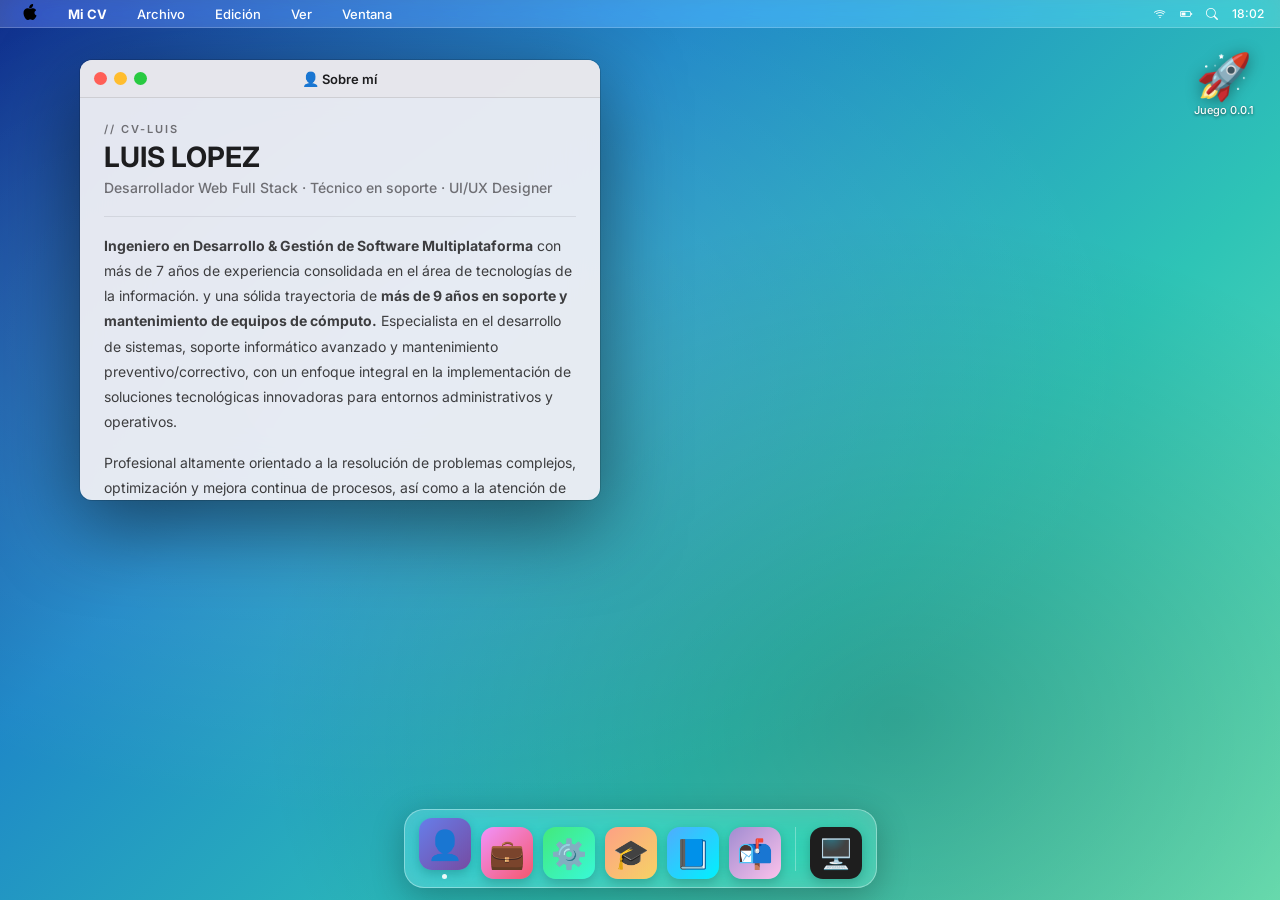
<file: index.html>
<!DOCTYPE html>
<html lang="es">

<head>
  <meta charset="UTF-8" />
  <meta name="viewport" content="width=device-width, initial-scale=1.0, maximum-scale=1.0" />
  <title>Portafolio-LuisLopez</title>
  <link href="https://fonts.googleapis.com/css2?family=Inter:wght@300;400;500;600;700;800&display=swap"
    rel="stylesheet" />
  <link href="https://cdn.jsdelivr.net/npm/bootstrap-icons@1.11.3/font/bootstrap-icons.min.css" rel="stylesheet" />
  <style>
    * {
      margin: 0;
      padding: 0;
      box-sizing: border-box;
      -webkit-tap-highlight-color: transparent;
    }

    body {
      font-family: 'Inter', -apple-system, BlinkMacSystemFont, sans-serif;
      background: #1d1d1f;
      height: 100dvh;
      overflow: hidden;
      display: flex;
      flex-direction: column;
    }

    /* ══════════════════════════════
     WALLPAPER
  ══════════════════════════════ */
    .wallpaper {
      position: fixed;
      inset: 0;
      background: linear-gradient(135deg, #0b2a8a, #1e88c7, #2ec4b6, #6ee7b7);
      z-index: 0;
    }

    .wallpaper::after {
      content: '';
      position: absolute;
      inset: 0;
      background: radial-gradient(ellipse at 30% 40%, rgba(255, 255, 255, 0.15) 0%, transparent 60%),
        radial-gradient(ellipse at 70% 80%, rgba(0, 0, 0, 0.2) 0%, transparent 50%);
    }

    /* ══════════════════════════════
     MENU BAR (desktop)
  ══════════════════════════════ */
    .menubar {
      position: relative;
      z-index: 1000;
      background: rgba(255, 255, 255, 0.18);
      backdrop-filter: blur(20px) saturate(180%);
      -webkit-backdrop-filter: blur(20px) saturate(180%);
      border-bottom: 1px solid rgba(255, 255, 255, 0.2);
      height: 28px;
      display: flex;
      align-items: center;
      justify-content: space-between;
      padding: 0 16px;
      color: white;
      font-size: 13px;
      font-weight: 500;
      flex-shrink: 0;
    }

    .menubar-left {
      display: flex;
      align-items: center;
      gap: 18px;
    }

    .menubar-right {
      display: flex;
      align-items: center;
      gap: 14px;
      font-size: 12px;
    }

    .menubar-item {
      cursor: default;
      padding: 2px 6px;
      border-radius: 4px;
      transition: background 0.15s;
      white-space: nowrap;
    }

    .menubar-item:hover {
      background: rgba(255, 255, 255, 0.2);
    }

    .menubar-item.bold {
      font-weight: 700;
    }

    #clock {
      font-size: 12px;
      font-weight: 500;
    }

    /* ══════════════════════════════
     DESKTOP AREA
  ══════════════════════════════ */
    .desktop {
      position: relative;
      z-index: 1;
      flex: 1;
      overflow: hidden;
    }

    /* Desktop icons (visible on desktop only) */
    .desktop-icons {
      position: absolute;
      top: 20px;
      right: 20px;
      display: flex;
      flex-direction: column;
      gap: 10px;
      align-items: center;
    }

    .desktop-icon {
      display: flex;
      flex-direction: column;
      align-items: center;
      gap: 4px;
      cursor: pointer;
      padding: 6px;
      border-radius: 8px;
      transition: background 0.15s;
      width: 72px;
    }

    .desktop-icon:hover {
      background: rgba(255, 255, 255, 0.15);
    }

    .desktop-icon:active {
      background: rgba(255, 255, 255, 0.25);
    }

    .desktop-icon .icon-img {
      font-size: 2.8rem;
      line-height: 1;
      filter: drop-shadow(0 2px 8px rgba(0, 0, 0, 0.4));
    }

    .desktop-icon .icon-label {
      font-size: 11px;
      color: white;
      text-shadow: 0 1px 3px rgba(0, 0, 0, 0.6);
      text-align: center;
      font-weight: 500;
    }

    /* ══════════════════════════════
     WINDOWS (desktop)
  ══════════════════════════════ */
    .window {
      position: absolute;
      background: rgba(240, 240, 245, 0.95);
      backdrop-filter: blur(30px);
      -webkit-backdrop-filter: blur(30px);
      border-radius: 12px;
      box-shadow: 0 20px 60px rgba(0, 0, 0, 0.4), 0 0 0 1px rgba(0, 0, 0, 0.1);
      min-width: 320px;
      min-height: 200px;
      display: none;
      flex-direction: column;
      z-index: 100;
      overflow: hidden;
    }

    .window.active {
      display: flex;
    }

    .window.focused {
      z-index: 200;
      box-shadow: 0 25px 80px rgba(0, 0, 0, 0.5), 0 0 0 1px rgba(0, 0, 0, 0.15);
    }

    .win-titlebar {
      background: rgba(230, 230, 235, 0.9);
      border-bottom: 1px solid rgba(0, 0, 0, 0.1);
      padding: 10px 14px;
      display: flex;
      align-items: center;
      gap: 10px;
      cursor: move;
      border-radius: 12px 12px 0 0;
      flex-shrink: 0;
    }

    .win-controls {
      display: flex;
      gap: 7px;
      flex-shrink: 0;
    }

    .win-btn {
      width: 13px;
      height: 13px;
      border-radius: 50%;
      border: none;
      cursor: pointer;
      display: flex;
      align-items: center;
      justify-content: center;
      font-size: 8px;
      color: transparent;
      transition: color 0.1s;
    }

    .win-btn:hover {
      color: rgba(0, 0, 0, 0.5);
    }

    .win-btn.close {
      background: #ff5f57;
    }

    .win-btn.minimize {
      background: #ffbd2e;
    }

    .win-btn.maximize {
      background: #28ca41;
      cursor: pointer;
    }

    /* Maximized window */
    .window.maximized {
      position: fixed !important;
      inset: 28px 0 80px 0 !important;
      width: 100% !important;
      height: calc(100% - 108px) !important;
      border-radius: 0 !important;
      box-shadow: 0 20px 60px rgba(0, 0, 0, 0.4) !important;
    }

    .window.maximized .win-resize {
      display: none;
    }

    .window.focused.maximized {
      z-index: 300 !important;
    }

    .win-title {
      flex: 1;
      text-align: center;
      font-size: 13px;
      font-weight: 600;
      color: #1d1d1f;
    }

    .win-icon {
      font-size: 14px;
    }

    .win-body {
      flex: 1;
      overflow-y: auto;
      padding: 24px;
      color: #1d1d1f;
    }

    .win-body::-webkit-scrollbar {
      width: 5px;
    }

    .win-body::-webkit-scrollbar-track {
      background: transparent;
    }

    .win-body::-webkit-scrollbar-thumb {
      background: rgba(0, 0, 0, 0.2);
      border-radius: 3px;
    }

    .win-resize {
      position: absolute;
      bottom: 0;
      right: 0;
      width: 16px;
      height: 16px;
      cursor: se-resize;
    }

    /* ══════════════════════════════
     DOCK (desktop)
  ══════════════════════════════ */
    .dock-wrapper {
      position: relative;
      z-index: 1000;
      display: flex;
      justify-content: center;
      padding: 8px 0 12px;
      flex-shrink: 0;
    }

    .dock {
      background: rgba(255, 255, 255, 0.2);
      backdrop-filter: blur(20px) saturate(180%);
      -webkit-backdrop-filter: blur(20px) saturate(180%);
      border: 1px solid rgba(255, 255, 255, 0.35);
      border-radius: 20px;
      padding: 8px 14px;
      display: flex;
      align-items: flex-end;
      gap: 10px;
      box-shadow: 0 8px 32px rgba(0, 0, 0, 0.25);
    }

    .dock-item {
      display: flex;
      flex-direction: column;
      align-items: center;
      gap: 4px;
      cursor: pointer;
      position: relative;
      transition: transform 0.15s;
    }

    .dock-item:hover {
      transform: translateY(-8px) scale(1.15);
    }

    .dock-item:hover .dock-tooltip {
      opacity: 1;
      transform: translateX(-50%) translateY(-4px);
    }

    .dock-item:active {
      transform: translateY(-4px) scale(1.05);
    }

    .dock-icon {
      width: 52px;
      height: 52px;
      border-radius: 13px;
      display: flex;
      align-items: center;
      justify-content: center;
      font-size: 1.8rem;
      box-shadow: 0 4px 12px rgba(0, 0, 0, 0.2);
      transition: box-shadow 0.2s;
    }

    .dock-item:hover .dock-icon {
      box-shadow: 0 8px 24px rgba(0, 0, 0, 0.3);
    }

    .dock-dot {
      width: 5px;
      height: 5px;
      border-radius: 50%;
      background: rgba(255, 255, 255, 0.9);
      display: none;
    }

    .dock-dot.visible {
      display: block;
    }

    .dock-tooltip {
      position: absolute;
      bottom: calc(100% + 12px);
      left: 50%;
      transform: translateX(-50%) translateY(0);
      background: rgba(30, 30, 30, 0.85);
      color: white;
      font-size: 11px;
      font-weight: 600;
      padding: 4px 10px;
      border-radius: 6px;
      white-space: nowrap;
      opacity: 0;
      pointer-events: none;
      transition: opacity 0.15s, transform 0.15s;
    }

    .dock-sep {
      width: 1px;
      height: 44px;
      background: rgba(255, 255, 255, 0.3);
      margin: 0 4px;
      align-self: center;
    }

    /* ══════════════════════════════
     SHARED CONTENT STYLES
  ══════════════════════════════ */
    .win-section-label {
      font-size: 11px;
      font-weight: 600;
      color: #6e6e73;
      letter-spacing: 2px;
      text-transform: uppercase;
      margin-bottom: 6px;
    }

    .win-h1 {
      font-size: 28px;
      font-weight: 700;
      color: #1d1d1f;
      line-height: 1.1;
      margin-bottom: 6px;
    }

    .win-h1 span {
      background: linear-gradient(135deg, #667eea, #f5576c);
      -webkit-background-clip: text;
      -webkit-text-fill-color: transparent;
    }

    .win-role {
      font-size: 14px;
      color: #6e6e73;
      margin-bottom: 20px;
      font-weight: 500;
    }

    .win-about-text {
      font-size: 14px;
      color: #3d3d3f;
      line-height: 1.8;
      margin-bottom: 16px;
    }

    .win-divider {
      height: 1px;
      background: rgba(0, 0, 0, 0.08);
      margin: 16px 0;
    }

    .win-subtitle {
      font-size: 18px;
      font-weight: 700;
      color: #1d1d1f;
      margin-bottom: 14px;
    }

    .contact-chip {
      display: inline-flex;
      align-items: center;
      gap: 6px;
      background: rgba(0, 0, 0, 0.06);
      border-radius: 20px;
      padding: 6px 14px;
      font-size: 12px;
      font-weight: 500;
      color: #1d1d1f;
      margin: 4px;
      text-decoration: none;
    }

    .contact-chip i {
      color: #667eea;
    }

    .contact-chip:hover {
      background: rgba(102, 126, 234, 0.12);
    }

    .exp-card {
      background: white;
      border-radius: 10px;
      padding: 16px;
      margin-bottom: 12px;
      border: 1px solid rgba(0, 0, 0, 0.06);
      box-shadow: 0 1px 4px rgba(0, 0, 0, 0.04);
    }

    .exp-header-row {
      display: flex;
      justify-content: space-between;
      align-items: flex-start;
      margin-bottom: 4px;
      gap: 8px;
      flex-wrap: wrap;
    }

    .exp-job-title {
      font-size: 15px;
      font-weight: 700;
      color: #1d1d1f;
    }

    .exp-badge {
      font-size: 10px;
      font-weight: 600;
      background: linear-gradient(135deg, #667eea, #764ba2);
      color: white;
      padding: 3px 10px;
      border-radius: 20px;
      white-space: nowrap;
    }

    .exp-company-row {
      font-size: 12px;
      color: #6e6e73;
      margin-bottom: 8px;
    }

    .exp-desc {
      font-size: 13px;
      color: #3d3d3f;
      line-height: 1.7;
      margin-bottom: 10px;
    }

    .tech-pills {
      display: flex;
      flex-wrap: wrap;
      gap: 5px;
    }

    .tech-pill {
      font-size: 11px;
      font-weight: 500;
      background: rgba(102, 126, 234, 0.1);
      color: #5a52d5;
      padding: 3px 10px;
      border-radius: 20px;
    }

    .skill-row {
      margin-bottom: 14px;
    }

    .skill-top {
      display: flex;
      justify-content: space-between;
      margin-bottom: 6px;
    }

    .skill-name {
      font-size: 13px;
      font-weight: 600;
      color: #1d1d1f;
    }

    .skill-val {
      font-size: 12px;
      color: #6e6e73;
      font-weight: 500;
    }

    .skill-track {
      height: 6px;
      background: rgba(0, 0, 0, 0.08);
      border-radius: 3px;
      overflow: hidden;
    }

    .skill-prog {
      height: 100%;
      border-radius: 3px;
      background: linear-gradient(90deg, #667eea, #f5576c);
      transition: width 1s ease;
    }

    .skills-grid {
      display: grid;
      grid-template-columns: 1fr 1fr;
      gap: 10px;
      margin-top: 16px;
    }

    .soft-skill {
      background: white;
      border-radius: 10px;
      padding: 12px;
      text-align: center;
      border: 1px solid rgba(0, 0, 0, 0.06);
      font-size: 12px;
      font-weight: 600;
      color: #3d3d3f;
    }

    .soft-skill .icon {
      font-size: 1.4rem;
      display: block;
      margin-bottom: 4px;
    }

    .edu-card {
      background: white;
      border-radius: 10px;
      padding: 16px;
      margin-bottom: 10px;
      border: 1px solid rgba(0, 0, 0, 0.06);
      display: flex;
      gap: 14px;
      align-items: flex-start;
    }

    .edu-icon {
      width: 42px;
      height: 42px;
      border-radius: 10px;
      background: linear-gradient(135deg, #667eea, #764ba2);
      display: flex;
      align-items: center;
      justify-content: center;
      font-size: 1.3rem;
      flex-shrink: 0;
    }

    .edu-degree {
      font-size: 14px;
      font-weight: 700;
      color: #1d1d1f;
    }

    .edu-school {
      font-size: 12px;
      color: #6e6e73;
      margin: 2px 0;
    }

    .edu-year {
      display: inline-block;
      font-size: 10px;
      font-weight: 600;
      background: rgba(102, 126, 234, 0.1);
      color: #5a52d5;
      padding: 2px 8px;
      border-radius: 20px;
      margin-top: 4px;
    }

    .project-card {
      background: white;
      border-radius: 12px;
      overflow: hidden;
      margin-bottom: 12px;
      border: 1px solid rgba(0, 0, 0, 0.06);
      box-shadow: 0 1px 4px rgba(0, 0, 0, 0.04);
    }

    .project-banner {
      height: 90px;
      display: flex;
      align-items: center;
      justify-content: center;
      font-size: 3rem;
    }

    .project-body {
      padding: 14px;
    }

    .project-name {
      font-size: 15px;
      font-weight: 700;
      margin-bottom: 4px;
    }

    .project-desc {
      font-size: 12px;
      color: #6e6e73;
      line-height: 1.6;
      margin-bottom: 10px;
    }

    .project-links {
      display: flex;
      gap: 8px;
    }

    .proj-link {
      font-size: 11px;
      font-weight: 600;
      padding: 5px 12px;
      border-radius: 20px;
      text-decoration: none;
      display: inline-flex;
      align-items: center;
      gap: 4px;
    }

    .proj-link.demo {
      background: linear-gradient(135deg, #667eea, #764ba2);
      color: white;
    }

    .proj-link.code {
      background: rgba(0, 0, 0, 0.06);
      color: #1d1d1f;
    }

    .contact-grid {
      display: grid;
      grid-template-columns: 1fr 1fr;
      gap: 10px;
      margin-bottom: 20px;
    }

    .contact-card {
      background: white;
      border-radius: 12px;
      padding: 16px;
      text-align: center;
      border: 1px solid rgba(0, 0, 0, 0.06);
      text-decoration: none;
      color: #1d1d1f;
      transition: transform 0.15s, box-shadow 0.15s;
    }

    .contact-card:hover {
      transform: translateY(-2px);
      box-shadow: 0 6px 20px rgba(0, 0, 0, 0.1);
    }

    .contact-card .c-icon {
      font-size: 1.8rem;
      margin-bottom: 6px;
      display: block;
    }

    .contact-card .c-label {
      font-size: 11px;
      font-weight: 600;
      color: #6e6e73;
    }

    .contact-card .c-value {
      font-size: 11px;
      font-weight: 700;
      word-break: break-all;
    }

    /* ══════════════════════════════
     NOTIFICATION
  ══════════════════════════════ */
    .notification {
      position: fixed;
      top: 40px;
      right: 20px;
      background: rgba(240, 240, 245, 0.96);
      backdrop-filter: blur(20px);
      border-radius: 14px;
      padding: 14px 16px;
      width: 280px;
      box-shadow: 0 8px 30px rgba(0, 0, 0, 0.3);
      z-index: 9999;
      display: flex;
      gap: 12px;
      align-items: flex-start;
      transform: translateX(340px);
      transition: transform 0.4s cubic-bezier(0.34, 1.56, 0.64, 1);
      border: 1px solid rgba(0, 0, 0, 0.08);
    }

    .notification.show {
      transform: translateX(0);
    }

    .notif-icon {
      width: 36px;
      height: 36px;
      border-radius: 9px;
      background: linear-gradient(135deg, #667eea, #764ba2);
      display: flex;
      align-items: center;
      justify-content: center;
      font-size: 1.2rem;
      flex-shrink: 0;
    }

    .notif-app {
      font-size: 11px;
      font-weight: 700;
      color: #6e6e73;
      margin-bottom: 2px;
    }

    .notif-title {
      font-size: 13px;
      font-weight: 700;
      color: #1d1d1f;
    }

    .notif-body {
      font-size: 12px;
      color: #6e6e73;
    }

    /* ══════════════════════════════
     SPOTLIGHT
  ══════════════════════════════ */
    .spotlight-overlay {
      position: fixed;
      inset: 0;
      background: rgba(0, 0, 0, 0.4);
      z-index: 5000;
      display: none;
      align-items: flex-start;
      justify-content: center;
      padding-top: 15vh;
    }

    .spotlight-overlay.show {
      display: flex;
    }

    .spotlight-box {
      background: rgba(240, 240, 245, 0.92);
      backdrop-filter: blur(40px);
      border-radius: 14px;
      width: min(600px, 92vw);
      overflow: hidden;
      box-shadow: 0 20px 60px rgba(0, 0, 0, 0.5);
    }

    .spotlight-input {
      width: 100%;
      background: transparent;
      border: none;
      outline: none;
      padding: 16px 20px;
      font-size: 20px;
      font-weight: 400;
      color: #1d1d1f;
      font-family: inherit;
    }

    .spotlight-results {
      border-top: 1px solid rgba(0, 0, 0, 0.1);
      padding: 8px;
    }

    .spotlight-result {
      display: flex;
      align-items: center;
      gap: 12px;
      padding: 10px 12px;
      border-radius: 8px;
      cursor: pointer;
      font-size: 14px;
      font-weight: 500;
    }

    .spotlight-result:hover,
    .spotlight-result.active {
      background: linear-gradient(135deg, #667eea, #764ba2);
      color: white;
    }

    .sr-icon {
      font-size: 1.4rem;
    }

    /* ══════════════════════════════
     MOBILE — iOS STYLE
  ══════════════════════════════ */
    /* Status bar for mobile */
    .ios-statusbar {
      display: none;
      position: relative;
      z-index: 1000;
      background: rgba(255, 255, 255, 0.15);
      backdrop-filter: blur(20px);
      -webkit-backdrop-filter: blur(20px);
      height: 44px;
      flex-shrink: 0;
      padding: 0 20px;
      align-items: center;
      justify-content: space-between;
      color: white;
      font-size: 12px;
      font-weight: 600;
    }

    .ios-statusbar .ios-time {
      font-size: 15px;
      font-weight: 700;
    }

    .ios-statusbar .ios-icons {
      display: flex;
      align-items: center;
      gap: 6px;
      font-size: 14px;
    }

    /* iOS Home screen grid */
    .ios-homescreen {
      display: none;
      position: relative;
      z-index: 1;
      flex: 1;
      overflow: hidden;
      flex-direction: column;
      padding: 20px 16px 16px;
    }

    .ios-greeting {
      color: white;
      text-align: center;
      margin-bottom: 24px;
    }

    .ios-greeting h2 {
      font-size: 22px;
      font-weight: 700;
      text-shadow: 0 1px 4px rgba(0, 0, 0, 0.3);
    }

    .ios-greeting p {
      font-size: 13px;
      opacity: 0.8;
      margin-top: 4px;
    }

    .ios-app-grid {
      display: grid;
      grid-template-columns: repeat(4, 1fr);
      gap: 16px 8px;
      justify-items: center;
    }

    .ios-app {
      display: flex;
      flex-direction: column;
      align-items: center;
      gap: 6px;
      cursor: pointer;
      -webkit-user-select: none;
      width: 100%;
    }

    .ios-app-icon {
      width: 60px;
      height: 60px;
      border-radius: 15px;
      display: flex;
      align-items: center;
      justify-content: center;
      font-size: 1.9rem;
      box-shadow: 0 4px 16px rgba(0, 0, 0, 0.25);
      transition: transform 0.12s, opacity 0.12s;
      position: relative;
    }

    .ios-app:active .ios-app-icon {
      transform: scale(0.88);
      opacity: 0.85;
    }

    .ios-app-label {
      font-size: 10px;
      color: white;
      font-weight: 500;
      text-shadow: 0 1px 3px rgba(0, 0, 0, 0.5);
      text-align: center;
      width: 100%;
      overflow: hidden;
      text-overflow: ellipsis;
      white-space: nowrap;
    }

    /* iOS Bottom dock */
    .ios-dock {
      display: none;
      position: relative;
      z-index: 1000;
      padding: 8px 16px 20px;
      flex-shrink: 0;
    }

    .ios-dock-inner {
      background: rgba(255, 255, 255, 0.2);
      backdrop-filter: blur(20px);
      -webkit-backdrop-filter: blur(20px);
      border: 1px solid rgba(255, 255, 255, 0.3);
      border-radius: 24px;
      padding: 10px 14px;
      display: flex;
      justify-content: space-around;
      align-items: center;
      gap: 8px;
    }

    .ios-dock-item {
      display: flex;
      flex-direction: column;
      align-items: center;
      gap: 5px;
      cursor: pointer;
    }

    .ios-dock-icon {
      width: 52px;
      height: 52px;
      border-radius: 13px;
      display: flex;
      align-items: center;
      justify-content: center;
      font-size: 1.7rem;
      box-shadow: 0 3px 10px rgba(0, 0, 0, 0.2);
      transition: transform 0.12s;
    }

    .ios-dock-item:active .ios-dock-icon {
      transform: scale(0.88);
    }

    .ios-dock-label {
      font-size: 10px;
      color: white;
      font-weight: 500;
      text-shadow: 0 1px 2px rgba(0, 0, 0, 0.4);
    }

    /* ── iOS Full-screen panel ── */
    .ios-panel {
      display: none;
      position: fixed;
      inset: 0;
      z-index: 3000;
      flex-direction: column;
      background: #f2f2f7;
    }

    .ios-panel.open {
      display: flex;
      animation: slideUp 0.35s cubic-bezier(0.32, 0.72, 0, 1) both;
    }

    .ios-panel.closing {
      animation: slideDown 0.3s cubic-bezier(0.32, 0.72, 0, 1) both;
    }

    @keyframes slideUp {
      from {
        transform: translateY(100%);
        opacity: 0.5;
      }

      to {
        transform: translateY(0);
        opacity: 1;
      }
    }

    @keyframes slideDown {
      from {
        transform: translateY(0);
        opacity: 1;
      }

      to {
        transform: translateY(100%);
        opacity: 0.5;
      }
    }

    /* iOS Panel nav bar */
    .ios-panel-nav {
      background: rgba(242, 242, 247, 0.95);
      backdrop-filter: blur(20px);
      -webkit-backdrop-filter: blur(20px);
      border-bottom: 1px solid rgba(0, 0, 0, 0.1);
      padding: 12px 16px 10px;
      display: flex;
      align-items: center;
      justify-content: space-between;
      flex-shrink: 0;
      padding-top: max(12px, env(safe-area-inset-top));
    }

    .ios-panel-back {
      display: flex;
      align-items: center;
      gap: 4px;
      color: #007aff;
      font-size: 16px;
      font-weight: 500;
      cursor: pointer;
      background: none;
      border: none;
      padding: 4px 0;
    }

    .ios-panel-title {
      font-size: 17px;
      font-weight: 700;
      color: #1d1d1f;
    }

    .ios-panel-right {
      width: 70px;
      text-align: right;
    }

    /* iOS Panel body */
    .ios-panel-body {
      flex: 1;
      overflow-y: auto;
      padding: 20px 16px;
      -webkit-overflow-scrolling: touch;
    }

    .ios-panel-body::-webkit-scrollbar {
      display: none;
    }

    /* ══════════════════════════════
     RESPONSIVE BREAKPOINT
  ══════════════════════════════ */
    @media (max-width: 768px) {

      /* Hide desktop elements */
      .menubar {
        display: none;
      }

      .desktop {
        display: none;
      }

      .dock-wrapper {
        display: none;
      }

      .notification {
        width: calc(100vw - 32px);
        right: 16px;
      }

      /* Show iOS elements */
      .ios-statusbar {
        display: flex;
      }

      .ios-homescreen {
        display: flex;
      }

      .ios-dock {
        display: block;
      }
    }

    @media (min-width: 769px) {

      /* Ensure iOS elements are hidden on desktop */
      .ios-statusbar {
        display: none !important;
      }

      .ios-homescreen {
        display: none !important;
      }

      .ios-dock {
        display: none !important;
      }

      .ios-panel {
        display: none !important;
      }
    }

    /* ══════════════════════════════
     ANIMATIONS & UTILITIES
  ══════════════════════════════ */
    @keyframes blink {

      0%,
      100% {
        opacity: 1
      }

      50% {
        opacity: 0
      }
    }
  </style>
</head>

<body>

  <!-- WALLPAPER (always visible) -->
  <div class="wallpaper"></div>

  <!-- ════════════════════════════════════
     DESKTOP VERSION
════════════════════════════════════ -->

  <!-- MENU BAR -->
  <div class="menubar">
    <div class="menubar-left">
      <span class="menubar-item" style="font-size:15px"><img src="icono.png" alt=""></span>
      <span class="menubar-item bold" onclick="window.open('CV-Luis.pdf', '_blank')">Mi CV</span>
      <span class="menubar-item">Archivo</span>
      <span class="menubar-item">Edición</span>
      <span class="menubar-item">Ver</span>
      <span class="menubar-item">Ventana</span>
    </div>
    <div class="menubar-right">
      <i class="bi bi-wifi"></i>
      <i class="bi bi-battery-half"></i>
      <i class="bi bi-search" id="spotlight-btn" style="cursor:pointer"></i>
      <span id="clock">--:--</span>
    </div>
  </div>

  <!-- DESKTOP -->
  <div class="desktop" id="desktop">
    <div class="desktop-icons">

      <!-- juego -->
      <div class="desktop-icon" onclick="abrirJuego()">
        <div class="icon-img">🚀</div>
        <div class="icon-label">Juego 0.0.1</div>
      </div>

    </div>
  </div>

  <!-- Window: Sobre mí -->
  <div class="window" id="win-about" style="width:520px;height:440px;top:60px;left:80px">
    <div class="win-titlebar" onmousedown="startDrag(event,'win-about')">
      <div class="win-controls">
        <button class="win-btn close" onclick="closeWindow('about')">✕</button>
        <button class="win-btn minimize" onclick="minimizeWindow('about')">−</button>
        <button class="win-btn maximize" onclick="toggleMaximize('win-about')">+</button>
      </div>
      <div class="win-title"><span class="win-icon">👤</span> Sobre mí</div>
      <div style="width:55px"></div>
    </div>
    <div class="win-body" id="content-about"></div>
    <div class="win-resize" onmousedown="startResize(event,'win-about')"></div>
  </div>

  <!-- Window: Experiencia -->
  <div class="window" id="win-experience" style="width:560px;height:500px;top:80px;left:160px">
    <div class="win-titlebar" onmousedown="startDrag(event,'win-experience')">
      <div class="win-controls">
        <button class="win-btn close" onclick="closeWindow('experience')">✕</button>
        <button class="win-btn minimize" onclick="minimizeWindow('experience')">−</button>
        <button class="win-btn maximize" onclick="toggleMaximize('win-experience')">+</button>
      </div>
      <div class="win-title"><span class="win-icon">💼</span> Experiencia</div>
      <div style="width:55px"></div>
    </div>
    <div class="win-body" id="content-experience"></div>
    <div class="win-resize" onmousedown="startResize(event,'win-experience')"></div>
  </div>

  <!-- Window: Habilidades -->
  <div class="window" id="win-skills" style="width:480px;height:480px;top:100px;left:250px">
    <div class="win-titlebar" onmousedown="startDrag(event,'win-skills')">
      <div class="win-controls">
        <button class="win-btn close" onclick="closeWindow('skills')">✕</button>
        <button class="win-btn minimize" onclick="minimizeWindow('skills')">−</button>
        <button class="win-btn maximize" onclick="toggleMaximize('win-skills')">+</button>
      </div>
      <div class="win-title"><span class="win-icon">⚙️</span> Habilidades</div>
      <div style="width:55px"></div>
    </div>
    <div class="win-body" id="content-skills"></div>
    <div class="win-resize" onmousedown="startResize(event,'win-skills')"></div>
  </div>

  <!-- Window: Educación -->
  <div class="window" id="win-education" style="width:500px;height:380px;top:120px;left:320px">
    <div class="win-titlebar" onmousedown="startDrag(event,'win-education')">
      <div class="win-controls">
        <button class="win-btn close" onclick="closeWindow('education')">✕</button>
        <button class="win-btn minimize" onclick="minimizeWindow('education')">−</button>
        <button class="win-btn maximize" onclick="toggleMaximize('win-education')">+</button>
      </div>
      <div class="win-title"><span class="win-icon">🎓</span> Educación</div>
      <div style="width:55px"></div>
    </div>
    <div class="win-body" id="content-education"></div>
    <div class="win-resize" onmousedown="startResize(event,'win-education')"></div>
  </div>

  <!-- Window: Proyectos -->
  <div class="window" id="win-projects" style="width:560px;height:500px;top:60px;left:200px">
    <div class="win-titlebar" onmousedown="startDrag(event,'win-projects')">
      <div class="win-controls">
        <button class="win-btn close" onclick="closeWindow('projects')">✕</button>
        <button class="win-btn minimize" onclick="minimizeWindow('projects')">−</button>
        <button class="win-btn maximize" onclick="toggleMaximize('win-projects')">+</button>
      </div>
      <div class="win-title"><span class="win-icon">📘</span> Proyectos</div>
      <div style="width:55px"></div>
    </div>
    <div class="win-body" id="content-projects"></div>
    <div class="win-resize" onmousedown="startResize(event,'win-projects')"></div>
  </div>

  <!-- Window: Contacto -->
  <div class="window" id="win-contact" style="width:480px;height:400px;top:80px;left:300px">
    <div class="win-titlebar" onmousedown="startDrag(event,'win-contact')">
      <div class="win-controls">
        <button class="win-btn close" onclick="closeWindow('contact')">✕</button>
        <button class="win-btn minimize" onclick="minimizeWindow('contact')">−</button>
        <button class="win-btn maximize" onclick="toggleMaximize('win-contact')">+</button>
      </div>
      <div class="win-title"><span class="win-icon">📬</span> Contacto</div>
      <div style="width:55px"></div>
    </div>
    <div class="win-body" id="content-contact"></div>
    <div class="win-resize" onmousedown="startResize(event,'win-contact')"></div>
  </div>

  <!-- Window: Terminal -->
  <div class="window" id="win-terminal"
    style="width:500px;height:340px;top:140px;left:180px;background:rgba(30,30,30,0.97)">
    <div class="win-titlebar" style="background:rgba(50,50,50,0.9);border-color:rgba(255,255,255,0.1)"
      onmousedown="startDrag(event,'win-terminal')">
      <div class="win-controls">
        <button class="win-btn close" onclick="closeWindow('terminal')">✕</button>
        <button class="win-btn minimize" onclick="minimizeWindow('terminal')">−</button>
        <button class="win-btn maximize" onclick="toggleMaximize('win-terminal')">+</button>
      </div>
      <div class="win-title" style="color:#e0e0e0"><span class="win-icon">🖥️</span> Terminal — zsh</div>
      <div style="width:55px"></div>
    </div>
    <div class="win-body" style="background:transparent;padding:16px;font-family:monospace;font-size:13px;color:#e0e0e0"
      id="terminal-body">
      <div style="color:#00e5a0">LuisServer@macbook ~ %</div>
      <div id="terminal-output"></div>
    </div>
    <div class="win-resize" onmousedown="startResize(event,'win-terminal')"></div>
  </div>
  </div>

  <!-- DOCK (desktop) -->
  <div class="dock-wrapper">
    <div class="dock">
      <div class="dock-item" onclick="openWindow('about')" id="dock-about">
        <div class="dock-icon" style="background:linear-gradient(135deg,#667eea,#764ba2)">👤</div>
        <div class="dock-dot" id="dot-about"></div>
        <div class="dock-tooltip">Sobre mí</div>
      </div>
      <div class="dock-item" onclick="openWindow('experience')" id="dock-experience">
        <div class="dock-icon" style="background:linear-gradient(135deg,#f093fb,#f5576c)">💼</div>
        <div class="dock-dot" id="dot-experience"></div>
        <div class="dock-tooltip">Experiencia</div>
      </div>
      <div class="dock-item" onclick="openWindow('skills')" id="dock-skills">
        <div class="dock-icon" style="background:linear-gradient(135deg,#43e97b,#38f9d7)">⚙️</div>
        <div class="dock-dot" id="dot-skills"></div>
        <div class="dock-tooltip">Habilidades</div>
      </div>
      <div class="dock-item" onclick="openWindow('education')" id="dock-education">
        <div class="dock-icon" style="background:linear-gradient(135deg,#fda085,#f6d365)">🎓</div>
        <div class="dock-dot" id="dot-education"></div>
        <div class="dock-tooltip">Educación</div>
      </div>
      <div class="dock-item" onclick="openWindow('projects')" id="dock-projects">
        <div class="dock-icon" style="background:linear-gradient(135deg,#4facfe,#00f2fe)">📘</div>
        <div class="dock-dot" id="dot-projects"></div>
        <div class="dock-tooltip">Proyectos</div>
      </div>
      <div class="dock-item" onclick="openWindow('contact')" id="dock-contact">
        <div class="dock-icon" style="background:linear-gradient(135deg,#a18cd1,#fbc2eb)">📬</div>
        <div class="dock-dot" id="dot-contact"></div>
        <div class="dock-tooltip">Contacto</div>
      </div>
      <div class="dock-sep"></div>
      <div class="dock-item" onclick="openWindow('terminal')" id="dock-terminal">
        <div class="dock-icon" style="background:#1e1e1e">🖥️</div>
        <div class="dock-dot" id="dot-terminal"></div>
        <div class="dock-tooltip">Terminal</div>
      </div>
    </div>
  </div>

  <!-- ════════════════════════════════════
     MOBILE iOS VERSION
════════════════════════════════════ -->

  <!-- iOS Status Bar -->
  <div class="ios-statusbar">
    <span class="ios-time" id="ios-clock">9:41</span>
    <div class="ios-icons">
      <i class="bi bi-wifi"></i>
      <i class="bi bi-reception-4"></i>
      <i class="bi bi-battery-full"></i>
    </div>
  </div>

  <!-- iOS Home Screen -->
  <div class="ios-homescreen">
    <div class="ios-greeting">
      <h2>Mi Portafolio 👋</h2>
      <p>Toca una app para ver más</p>
    </div>

    <div class="ios-app-grid">
      <div class="ios-app" onclick="openPanel('about')">
        <div class="ios-app-icon" style="background:linear-gradient(135deg,#667eea,#764ba2)">👤</div>
        <div class="ios-app-label">Sobre mí</div>
      </div>
      <div class="ios-app" onclick="openPanel('experience')">
        <div class="ios-app-icon" style="background:linear-gradient(135deg,#f093fb,#f5576c)">💼</div>
        <div class="ios-app-label">Experiencia</div>
      </div>
      <div class="ios-app" onclick="openPanel('skills')">
        <div class="ios-app-icon" style="background:linear-gradient(135deg,#43e97b,#38f9d7)">⚙️</div>
        <div class="ios-app-label">Habilidades</div>
      </div>
      <div class="ios-app" onclick="openPanel('education')">
        <div class="ios-app-icon" style="background:linear-gradient(135deg,#fda085,#f6d365)">🎓</div>
        <div class="ios-app-label">Educación</div>
      </div>
      <div class="ios-app" onclick="openPanel('projects')">
        <div class="ios-app-icon" style="background:linear-gradient(135deg,#4facfe,#00f2fe)">📘</div>
        <div class="ios-app-label">Proyectos</div>
      </div>
      <div class="ios-app" onclick="openPanel('contact')">
        <div class="ios-app-icon" style="background:linear-gradient(135deg,#a18cd1,#fbc2eb)">📬</div>
        <div class="ios-app-label">Contacto</div>
      </div>
      <div class="ios-app" onclick="openPanel('terminal')">
        <div class="ios-app-icon" style="background:#1e1e1e">🖥️</div>
        <div class="ios-app-label">Terminal</div>
      </div>
    </div>
  </div>

  <!-- iOS Dock -->
  <div class="ios-dock">
    <div class="ios-dock-inner">
      <div class="ios-dock-item" onclick="openPanel('about')">
        <div class="ios-dock-icon" style="background:linear-gradient(135deg,#667eea,#764ba2)">👤</div>
        <div class="ios-dock-label">Yo</div>
      </div>
      <div class="ios-dock-item" onclick="openPanel('skills')">
        <div class="ios-dock-icon" style="background:linear-gradient(135deg,#43e97b,#38f9d7)">⚙️</div>
        <div class="ios-dock-label">Habilidades</div>
      </div>
      <div class="ios-dock-item" onclick="openPanel('projects')">
        <div class="ios-dock-icon" style="background:linear-gradient(135deg,#4facfe,#00f2fe)">📘</div>
        <div class="ios-dock-label">Proyectos</div>
      </div>
      <div class="ios-dock-item" onclick="openPanel('contact')">
        <div class="ios-dock-icon" style="background:linear-gradient(135deg,#a18cd1,#fbc2eb)">📬</div>
        <div class="ios-dock-label">Contacto</div>
      </div>
    </div>
  </div>

  <!-- iOS Panels (full-screen) -->
  <div class="ios-panel" id="panel-about">
    <div class="ios-panel-nav">
      <button class="ios-panel-back" onclick="closePanel('about')"><i class="bi bi-chevron-left"></i> Inicio</button>
      <div class="ios-panel-title">👤 Sobre mí</div>
      <div class="ios-panel-right"></div>
    </div>
    <div class="ios-panel-body" id="mobile-content-about"></div>
  </div>

  <div class="ios-panel" id="panel-experience">
    <div class="ios-panel-nav">
      <button class="ios-panel-back" onclick="closePanel('experience')"><i class="bi bi-chevron-left"></i>
        Inicio</button>
      <div class="ios-panel-title">💼 Experiencia</div>
      <div class="ios-panel-right"></div>
    </div>
    <div class="ios-panel-body" id="mobile-content-experience"></div>
  </div>

  <div class="ios-panel" id="panel-skills">
    <div class="ios-panel-nav">
      <button class="ios-panel-back" onclick="closePanel('skills')"><i class="bi bi-chevron-left"></i> Inicio</button>
      <div class="ios-panel-title">⚙️ Habilidades</div>
      <div class="ios-panel-right"></div>
    </div>
    <div class="ios-panel-body" id="mobile-content-skills"></div>
  </div>

  <div class="ios-panel" id="panel-education">
    <div class="ios-panel-nav">
      <button class="ios-panel-back" onclick="closePanel('education')"><i class="bi bi-chevron-left"></i>
        Inicio</button>
      <div class="ios-panel-title">🎓 Educación</div>
      <div class="ios-panel-right"></div>
    </div>
    <div class="ios-panel-body" id="mobile-content-education"></div>
  </div>

  <div class="ios-panel" id="panel-projects">
    <div class="ios-panel-nav">
      <button class="ios-panel-back" onclick="closePanel('projects')"><i class="bi bi-chevron-left"></i> Inicio</button>
      <div class="ios-panel-title">📘 Proyectos</div>
      <div class="ios-panel-right"></div>
    </div>
    <div class="ios-panel-body" id="mobile-content-projects"></div>
  </div>

  <div class="ios-panel" id="panel-contact">
    <div class="ios-panel-nav">
      <button class="ios-panel-back" onclick="closePanel('contact')"><i class="bi bi-chevron-left"></i> Inicio</button>
      <div class="ios-panel-title">📬 Contacto</div>
      <div class="ios-panel-right"></div>
    </div>
    <div class="ios-panel-body" id="mobile-content-contact"></div>
  </div>

  <div class="ios-panel" id="panel-terminal" style="background:#1a1a1a">
    <div class="ios-panel-nav" style="background:rgba(30,30,30,0.95);border-color:rgba(255,255,255,0.1)">
      <button class="ios-panel-back" style="color:#00e5a0" onclick="closePanel('terminal')"><i
          class="bi bi-chevron-left"></i> <span style="color:#00e5a0">Inicio</span></button>
      <div class="ios-panel-title" style="color:#e0e0e0">🖥️ Terminal</div>
      <div class="ios-panel-right"></div>
    </div>
    <div class="ios-panel-body" style="background:#1a1a1a;font-family:monospace;font-size:13px;color:#e0e0e0"
      id="mobile-terminal-body">
      <div style="color:#00e5a0;margin-bottom:4px">LuisServer@iphone ~ %</div>
      <div id="mobile-terminal-output"></div>
    </div>
  </div>

  <!-- NOTIFICATION 
<div class="notification" id="notification">
  <div class="notif-icon">👋</div>
  <div>
    <div class="notif-app">Mi CV</div>
    <div class="notif-title">¡Bienvenido!</div>
    <div class="notif-body">Toca los íconos para explorar el CV.</div>
  </div>
</div>
-->
  <!-- SPOTLIGHT -->
  <div class="spotlight-overlay" id="spotlight">
    <div class="spotlight-box">
      <input class="spotlight-input" id="spotlight-input" placeholder="Buscar en el CV..."
        oninput="searchSpotlight(this.value)" onkeydown="spotlightKey(event)" />
      <div class="spotlight-results" id="spotlight-results"></div>
    </div>
  </div>

  <script>
    function abrirJuego() {
      window.open("juego.html", "_blank");
    }
    /* ══════════════════════════
       SHARED CONTENT TEMPLATES
    ══════════════════════════ */
    const CONTENT = {
      about: `
    <p class="win-section-label">// CV-Luis</p>
    <h1 class="win-h1">LUIS LOPEZ</h1>
    <p class="win-role">Desarrollador Web Full Stack · Técnico en soporte · UI/UX Designer</p>
    <div class="win-divider"></div>
    <p class="win-about-text"> <strong>Ingeniero en Desarrollo & Gestión de Software Multiplataforma</strong> con más de 7 años de experiencia consolidada en el área de tecnologías de la información. 
       y una sólida trayectoria de <strong>más de 9 años en soporte y mantenimiento de equipos de cómputo.</strong> Especialista en el desarrollo de sistemas, soporte informático avanzado y mantenimiento preventivo/correctivo, con un enfoque integral en la implementación de soluciones tecnológicas innovadoras para entornos administrativos y operativos.</p>

    <p class="win-about-text">Profesional altamente orientado a la resolución de problemas complejos, optimización y mejora continua de procesos, así como a la atención de calidad hacia usuarios finales y stakeholders. Poseo sólidas habilidades en análisis de requerimientos, diseño de arquitecturas de software, gestión de proyectos tecnológicos y liderazgo de equipos multidisciplinarios.</p>    

    <p class="win-about-text">Comprometido con la excelencia técnica y la actualización constante en las últimas tecnologías del sector. Valoro la colaboración, la comunicación efectiva y la capacidad de adaptarse a entornos dinámicos y desafiantes. Mi objetivo es continuar creciendo profesionalmente en una organización donde pueda aportar valor significativo, impulsar la innovación tecnológica y contribuir al desarrollo de productos de impacto que generen soluciones reales a los desafíos empresariales.</p>
    
        <p class="win-about-text">En búsqueda activa de desafíos donde pueda integrar mi experiencia técnica y de desarrollo para liderar soluciones de alto impacto, optimizando procesos y aportando una visión estratégica al ciclo de vida del software.</p>

    <div>
      <a class="contact-chip" href="mailto:luislopez.job99@gmail.com"><i class="bi bi-envelope-fill"></i> luislopez.job99@gmail.com</a>
      <a class="contact-chip" href="#"><i class="bi bi-telephone-fill"></i> +52 983 22 99 151</a>
      <a class="contact-chip" href="#"><i class="bi bi-geo-alt-fill"></i> Quintana Roo, Mexico</a>
    </div>`,

      experience: `
    <p class="win-section-label">// Experiencia profesional</p>
    <h2 class="win-subtitle">Experiencia Laboral</h2>
    <div class="exp-card">
      <div class="exp-header-row">
        <span class="exp-job-title">Técnico en Sistemas computacionales</span>
        <span class="exp-badge">2025 — Presente</span>
      </div>
      <p class="exp-company-row"><i class="bi bi-building"></i> Freelancer — presencial</p>
      <p class="exp-desc">
      · Instalación, configuración e implementación de software empresarial
        <br>  
      · Mantenimiento preventivo y correctivo de equipos y servidores
        <br>
        · Actualización de hardware
        <br>
        · Soporte técnico a usuarios finales y departamentos administrativos
        <br>
· Administración de redes locales (LAN) y conectividad
        <br>
· Implementación de medidas de seguridad informática
        <br>
· Gestión de inventario de hardware y software licenciado
        <br>
       · Documentación técnica de procedimientos y soluciones
      </p>
      <div class="tech-pills"><span class="tech-pill">Mantenimiento preventivo</span><span class="tech-pill">Mantenimiento correctivo</span><span class="tech-pill">Seguridad Informatica</span></div>
    </div>


    <div class="exp-card">
      <div class="exp-header-row">
        <span class="exp-job-title">Desarrollador de Software y Sistemas Computacionales</span>
        <span class="exp-badge">2024 — 2024</span>
      </div>
      <p class="exp-company-row"><i class="bi bi-building"></i>Secretaria de Educación de Quintana Roo — presencial</p>
      <p class="exp-desc">
        · Actualización y rediseño de módulos heredados para mejorar rendimiento y usabilidad.
        <br>
Desarrollo de nuevas funcionalidades clave:
<br>
· Módulo de Entrega de Uniformes Escolares.
<br>
· Seguimiento de entregas por institución.
<br>
· Control de incidencias para uniformes no entregados.
<br>
· Reemplazo de componentes obsoletos con versiones modernas, optimizando flujos y estabilidad usando framework Laravel.
        
        </p>
      <div class="tech-pills"><span class="tech-pill">Laravel</span><span class="tech-pill">SQL</span><span class="tech-pill">APIS</span><span class="tech-pill">PHP</span><span class="tech-pill">HTML</span></div>
    </div>
 
    <div class="exp-card">
      <div class="exp-header-row">
        <span class="exp-job-title">Desarrollador de Software y Sistemas Computacionales</span>
        <span class="exp-badge">2023 — 2023</span>
      </div>
      <p class="exp-company-row"><i class="bi bi-building"></i> Instituto Medico Deportivo FyF — presencial</p>
      <p class="exp-desc">
        
· Diseño y desarrollo de aplicación web móvil para registro de rutinas y seguimiento de progreso.
        <br>
· Implementación de ajustes automáticos de repeticiones según rendimiento del usuario.
<br>
· Creación de interfaz responsive para mejorar experiencia y retención de usuarios</p>
      <div class="tech-pills"><span class="tech-pill">PHP</span><span class="tech-pill">HTML/CSS</span><span class="tech-pill">JavaScript</span><span class="tech-pill">Bootstrap</span><span class="tech-pill">SQL</span><span class="tech-pill">JSON</span></div>
    </div>

        <div class="exp-card">
      <div class="exp-header-row">
        <span class="exp-job-title">Desarrollador de Software y Sistemas Computacionales</span>
        <span class="exp-badge">2022 — 2022</span>
      </div>
      <p class="exp-company-row"><i class="bi bi-building"></i> Tribunal Electoral de Quintana Roo — presencial</p>
      <p class="exp-desc">
        Desarrollo de múltiples sistemas internos:
<br>
· Oficialía de Partes,
<br>
· Estrados Electrónicos,
<br>
· Control de Incidentes,
<br>
· Sitio web oficial centrado en accesibilidad y transparencia.
<br>
· Infraestructura TI: configuración de servidores, cableado, soporte de red.
      </p>
      <div class="tech-pills"><span class="tech-pill">PHP</span><span class="tech-pill">HTML/CSS</span><span class="tech-pill">JavaScript</span><span class="tech-pill">Bootstrap</span><span class="tech-pill">SQL</span><span class="tech-pill">JSON</span></div>
    </div>
    
    `,

      skills: `
    <p class="win-section-label">// Stack técnico</p>
    <h2 class="win-subtitle">Mis Habilidades</h2>
    
    <div class="skill-row"><div class="skill-top"><span class="skill-name">Laravel / CakePHP</span><span class="skill-val">95%</span></div><div class="skill-track"><div class="skill-prog" style="width:95%"></div></div></div>
    
    <div class="skill-row"><div class="skill-top"><span class="skill-name">JavaScript / TypeScript</span><span class="skill-val">90%</span></div><div class="skill-track"><div class="skill-prog" style="width:90%"></div></div></div>
    
    <div class="skill-row"><div class="skill-top"><span class="skill-name">Node.js</span><span class="skill-val">85%</span></div><div class="skill-track"><div class="skill-prog" style="width:85%"></div></div></div>
    
    <div class="skill-row"><div class="skill-top"><span class="skill-name">CSS / Bootstrap</span><span class="skill-val">95%</span></div><div class="skill-track"><div class="skill-prog" style="width:95%"></div></div></div>
    
    <div class="skill-row"><div class="skill-top"><span class="skill-name">PostgreSQL / MySQL</span><span class="skill-val">90%</span></div><div class="skill-track"><div class="skill-prog" style="width:90%"></div></div></div>
    
    <div class="skill-row"><div class="skill-top"><span class="skill-name">AJAX / API</span><span class="skill-val">90%</span></div><div class="skill-track"><div class="skill-prog" style="width:90%"></div></div></div>

    <div class="skill-row"><div class="skill-top"><span class="skill-name">Docker / Python</span><span class="skill-val">80%</span></div><div class="skill-track"><div class="skill-prog" style="width:80%"></div></div></div>
    
<p class="win-section-label">// INFRAESTRUCTURA & HARDWARE</p>

<div class="skill-row"><div class="skill-top"><span class="skill-name">Mantenimiento & Soporte Técnico</span><span class="skill-val">95%</span></div><div class="skill-track"><div class="skill-prog" style="width:95%"></div></div></div>

<div class="skill-row"><div class="skill-top"><span class="skill-name">Gestión de Infraestructura Tecnológica</span><span class="skill-val">90%</span></div><div class="skill-track"><div class="skill-prog" style="width:90%"></div></div></div>

    <div class="win-divider"></div>
    
    <p class="win-section-label" style="margin-bottom:10px">// Soft Skills</p>
    <div class="skills-grid">
      <div class="soft-skill"><span class="icon">🤝</span>Trabajo en equipo</div>
      <div class="soft-skill"><span class="icon">💡</span>Troubleshooting avanzado</div>
      <div class="soft-skill"><span class="icon">🎯</span>Liderazgo</div>
      <div class="soft-skill"><span class="icon">⚡</span>Gestión de crisis y soporte crítico</div>
    </div>`,

      education: `
    <p class="win-section-label">// Formación académica</p>
    <h2 class="win-subtitle">Educación</h2>
    <div class="edu-card"><div class="edu-icon">🏛️</div><div><p class="edu-degree">Ingeniería en Desarrollo & Gestión de Software Multiplataforma</p><p class="edu-school">Universidad Tecnologíca de chetumal</p><span class="edu-year">2020 — 2022</span></div></div>
    <div class="edu-card"><div class="edu-icon">☁️</div><div><p class="edu-degree">TSU en Tecnologías de la Información & Comunicación</p><p class="edu-school">Universidad Tecnologíca de chetumal</p><span class="edu-year">2018 — 2022</span></div></div>
    <div class="edu-card"><div class="edu-icon">💻</div><div><p class="edu-degree">Técnico en Soporte & Mantenimiento en Equipos de Computo</p><p class="edu-school">CECyTE Chetumal</p><span class="edu-year">2015 — 2018</span></div></div>

    <div class="win-divider"></div>
    <h2 class="win-subtitle">Cursos</h2>
    <div class="edu-card"><div class="edu-icon">📜</div><div><p class="edu-degree">Livewire 3 desde Cero</p><p class="edu-school">Udemy</p><span class="edu-year">2023</span></div></div>
    <div class="edu-card"><div class="edu-icon">📜</div><div><p class="edu-degree">Laravel desde Cero</p><p class="edu-school">Laravel learn</p><span class="edu-year">2022</span></div></div>
    <div class="edu-card"><div class="edu-icon">📜</div><div><p class="edu-degree">Programming Essentials in Python</p><p class="edu-school">(CISCO) PCAP</p><span class="edu-year">2019</span></div></div>
    <div class="edu-card"><div class="edu-icon">📜</div><div><p class="edu-degree">Routing and Switching Essentials</p><p class="edu-school">(CISCO) CCNA R&S</p><span class="edu-year">2019</span></div></div>
    <div class="edu-card"><div class="edu-icon">📜</div><div><p class="edu-degree">Introduction to Networks</p><p class="edu-school">(CISCO) CCNA R&S</p><span class="edu-year">2018</span></div></div>
      `,

      projects: `
    <p class="win-section-label">// Portfolio</p>
    <h2 class="win-subtitle">Mis Proyectos</h2>

    <div class="project-card">
      <div class="project-banner" style="background:linear-gradient(135deg,#667eea,#764ba2)">⚙️</div>
      <div class="project-body">
        <p class="project-name">Steam-Ready Interactive Story Engine</p>
        <p class="project-desc">Desarrollo de un motor optimizado para la creación de NV interactivas. Diseñé una arquitectura escalable que permite a los autores configurar lógica de juego, ramas de decisión y recursos multimedia sin necesidad de programación adicional.</p>
        <div class="tech-pills" style="margin-bottom:10px"><span class="tech-pill">PHP</span><span class="tech-pill">JS</span><span class="tech-pill">CSS</span><span class="tech-pill">API</span><span class="tech-pill">WebGL</span></div>
        <!--<div class="project-links"><a href="#" class="proj-link demo"><i class="bi bi-play-fill"></i> Demo</a><a href="#" class="proj-link code"><i class="bi bi-github"></i> Código</a></div>-->
      </div>
    </div>

<div class="project-card">
      <div class="project-banner" style="background:linear-gradient(135deg, #1a1a1a, #8b0000)">🚀</div>
      <div class="project-body">
        <p class="project-name">Play-in-browser game</p>
        <p class="project-desc">Juego creado para jugar directamente en Desktop como una idea, con el concepto de Instant Play.</p>
        <div class="tech-pills" style="margin-bottom:10px"><span class="tech-pill">PHP</span><span class="tech-pill">JS</span><span class="tech-pill">CSS</span><span class="tech-pill">API</span><span class="tech-pill">WebGL</span></div>
        <!--<div class="project-links"><a href="#" class="proj-link demo"><i class="bi bi-play-fill"></i> Demo</a><a href="#" class="proj-link code"><i class="bi bi-github"></i> Código</a></div>-->
      </div>
    </div>


    <div class="project-card">
      <div class="project-banner" style="background:linear-gradient(135deg, #f12711, #f5af19)">🛒</div>
      <div class="project-body">
        <p class="project-name">Smart Restaurant Costa Maya</p>
        <p class="project-desc">Plataforma completa con panel admin, pagos y gestión de inventario. Pedidos y menu usuario.</p>
        <div class="tech-pills" style="margin-bottom:10px"><span class="tech-pill">PHP</span><span class="tech-pill">Laravel</span><span class="tech-pill">Livewire 4</span><span class="tech-pill">MariaDB</span><span class="tech-pill">JS</span></div>
        <!--<div class="project-links"><a href="#" class="proj-link demo"><i class="bi bi-play-fill"></i> Demo</a><a href="#" class="proj-link code"><i class="bi bi-github"></i> Código</a></div>-->
      </div>
    </div>

    <div class="project-card">
      <div class="project-banner" style="background:linear-gradient(135deg, #2c3e50, #27ae60)">📊</div>
      <div class="project-body">
        <p class="project-name">Dashboard de Gestión Fiscal para Grupos Empresariales</p>
        <p class="project-desc">Herramienta de alto nivel para la gestión integral de impuestos en estructuras empresariales complejas. Facilita la auditoría interna y el cumplimiento normativo mediante un panel interactivo de indicadores clave (KPIs) financieros..</p>
        <div class="tech-pills" style="margin-bottom:10px"><span class="tech-pill">Laravel</span><span class="tech-pill">PHP</span><span class="tech-pill">Livewire 3</span><span class="tech-pill">MariaDB</span><span class="tech-pill">JS</span></div>
        <!--<div class="project-links"><a href="#" class="proj-link demo"><i class="bi bi-play-fill"></i> Demo</a><a href="#" class="proj-link code"><i class="bi bi-github"></i> Código</a></div>-->
      </div>
    </div>

    <div class="project-card">
      <div class="project-banner" style="background:linear-gradient(135deg, #00c6ff, #0072ff)">🤖</div>
      <div class="project-body">
        <p class="project-name">Chatbot Empresarial de Soporte con IA</p>
        <p class="project-desc">Integración con OpenAI para resolución de dudas, soporte global multi-idioma y registro histórico de atención al cliente.</p>
        <div class="tech-pills" style="margin-bottom:10px"><span class="tech-pill">Laravel AI SDK</span><span class="tech-pill">PHP</span><span class="tech-pill">OpenAI PHP</span><span class="tech-pill">Prism</span><span class="tech-pill">MariaDB</span><span class="tech-pill">JS</span></div>
        <!--<div class="project-links"><a href="#" class="proj-link demo"><i class="bi bi-play-fill"></i> Demo</a><a href="#" class="proj-link code"><i class="bi bi-github"></i> Código</a></div>-->
      </div>
    </div>

        <div class="project-card">
      <div class="project-banner" style="background:linear-gradient(135deg, #11998e, #38ef7d)">📲</div>
      <div class="project-body">
        <p class="project-name">Plataforma Digital de Gestión Médica Deportiva</p>
        <p class="project-desc">Solución web de acceso inmediato diseñada para la optimización de procesos clínicos y el seguimiento especializado de pacientes de alto rendimiento, sin barreras de instalación.</p>
        <div class="tech-pills" style="margin-bottom:10px"><span class="tech-pill">PHP</span><span class="tech-pill">HTML/CSS</span><span class="tech-pill">Bootstrap</span><span class="tech-pill">JS</span><span class="tech-pill">MySQL</span></div>
        <!--<div class="project-links"><a href="#" class="proj-link demo"><i class="bi bi-play-fill"></i> Demo</a><a href="#" class="proj-link code"><i class="bi bi-github"></i> Código</a></div>-->
      </div>
    </div>
    
        <div class="project-card">
      <div class="project-banner" style="background:linear-gradient(135deg, #3f51b5, #5c6bc0)">📈</div>
      <div class="project-body">
        <p class="project-name">Plataforma de Vinculación y Seguimiento de Egresados</p>
        <p class="project-desc">Sistema centralizado para la comunicación estratégica con exalumnos, diseñado para la recolección de retroalimentación clave y el fortalecimiento continuo del plantel educativo.</p>
        <div class="tech-pills" style="margin-bottom:10px"><span class="tech-pill">Laravel</span><span class="tech-pill">Mercury</span><span class="tech-pill">PHP</span><span class="tech-pill">MariaDB</span></div>
        <!--<div class="project-links"><a href="#" class="proj-link demo"><i class="bi bi-play-fill"></i> Demo</a><a href="#" class="proj-link code"><i class="bi bi-github"></i> Código</a></div>-->
      </div>
    </div>
    
    `,

      contact: `
    <p class="win-section-label">// Hablemos</p>
    <h2 class="win-subtitle">Contacto</h2>
    <div class="contact-grid">
      <a class="contact-card" href="mailto:luislopez.job99@gmail.com"><span class="c-icon">📧</span><div class="c-label">Email</div><div class="c-value">luislopez.job99@gmail.com</div></a>
      <a class="contact-card" href="#"><span class="c-icon">📱</span><div class="c-label">Teléfono</div><div class="c-value">+52 983 22 99 151</div></a>
      <!--<a class="contact-card" href="#"><span class="c-icon">💼</span><div class="c-label">LinkedIn</div><div class="c-value">in/Luis Lopez</div></a>
      <a class="contact-card" href="#"><span class="c-icon">🐙</span><div class="c-label">GitHub</div><div class="c-value">github.com/Luis Lopez</div></a>-->
    </div>
    <div class="win-divider"></div>
    <p style="font-size:13px;color:#6e6e73;text-align:center;line-height:2">
      🌍 Disponible para trabajo remoto o presencial
      <br>
      ✈️ Abierto a reubicación
      <br>
      ⚡ Respuesta en menos de 24 horas
    </p>
    `
    };

    /* Inject content into desktop windows */
    Object.keys(CONTENT).forEach(id => {
      const el = document.getElementById('content-' + id);
      if (el) el.innerHTML = CONTENT[id];
      const mel = document.getElementById('mobile-content-' + id);
      if (mel) mel.innerHTML = CONTENT[id];
    });

    /* ══════════════════════════
       CLOCK
    ══════════════════════════ */
    function updateClock() {
      const now = new Date();
      const h = String(now.getHours()).padStart(2, '0');
      const m = String(now.getMinutes()).padStart(2, '0');
      const t = `${h}:${m}`;
      const c = document.getElementById('clock');
      const ic = document.getElementById('ios-clock');
      if (c) c.textContent = t;
      if (ic) ic.textContent = t;
    }
    updateClock();
    setInterval(updateClock, 1000);

    /* ══════════════════════════
       DESKTOP WINDOWS
    ══════════════════════════ */
    const openWindows = new Set();

    function openWindow(id) {
      const win = document.getElementById('win-' + id);
      if (!win) return;
      win.classList.add('active');
      openWindows.add(id);
      focusWindow('win-' + id);
      const dot = document.getElementById('dot-' + id);
      if (dot) dot.classList.add('visible');
      if (id === 'terminal') runTerminal();
    }

    function closeWindow(id) {
      const win = document.getElementById('win-' + id);
      if (!win) return;
      win.classList.remove('active', 'focused');
      openWindows.delete(id);
      const dot = document.getElementById('dot-' + id);
      if (dot) dot.classList.remove('visible');
    }

    function minimizeWindow(id) { closeWindow(id); }

    function toggleMaximize(winId) {
      const win = document.getElementById(winId);
      if (!win) return;

      // Si ya está maximizada, restablecer
      if (win.classList.contains('maximized')) {
        win.classList.remove('maximized');
        // Restaurar dimensiones originales
        if (winId === 'win-about') { win.style.width = '520px'; win.style.height = '440px'; win.style.top = '60px'; win.style.left = '80px'; }
        else if (winId === 'win-experience') { win.style.width = '560px'; win.style.height = '500px'; win.style.top = '80px'; win.style.left = '160px'; }
        else if (winId === 'win-skills') { win.style.width = '480px'; win.style.height = '480px'; win.style.top = '100px'; win.style.left = '250px'; }
        else if (winId === 'win-education') { win.style.width = '500px'; win.style.height = '380px'; win.style.top = '120px'; win.style.left = '320px'; }
        else if (winId === 'win-projects') { win.style.width = '560px'; win.style.height = '500px'; win.style.top = '60px'; win.style.left = '200px'; }
        else if (winId === 'win-contact') { win.style.width = '480px'; win.style.height = '400px'; win.style.top = '80px'; win.style.left = '300px'; }
        else if (winId === 'win-terminal') { win.style.width = '500px'; win.style.height = '340px'; win.style.top = '140px'; win.style.left = '180px'; }
      } else {
        // Maximizar
        win.classList.add('maximized');
        win.style.width = '';
        win.style.height = '';
        win.style.top = '';
        win.style.left = '';
      }
      focusWindow(winId);
    }

    function focusWindow(winId) {
      document.querySelectorAll('.window').forEach(w => w.classList.remove('focused'));
      const w = document.getElementById(winId);
      if (w) w.classList.add('focused');
    }

    document.querySelectorAll('.window').forEach(win => {
      win.addEventListener('mousedown', () => focusWindow(win.id));
    });

    /* Drag */
    let dragging = null, dragOffX = 0, dragOffY = 0;
    function startDrag(e, id) {
      if (e.target.classList.contains('win-btn')) return;
      dragging = id;
      const win = document.getElementById(id);
      const rect = win.getBoundingClientRect();
      dragOffX = e.clientX - rect.left;
      dragOffY = e.clientY - rect.top;
      focusWindow(id);
      e.preventDefault();
    }
    document.addEventListener('mousemove', e => {
      if (!dragging) return;
      const win = document.getElementById(dragging);
      const x = Math.max(0, Math.min(e.clientX - dragOffX, window.innerWidth - win.offsetWidth));
      const y = Math.max(28, Math.min(e.clientY - dragOffY, window.innerHeight - win.offsetHeight - 80));
      win.style.left = x + 'px';
      win.style.top = y + 'px';
    });
    document.addEventListener('mouseup', () => { dragging = null; resizing = null; });

    /* Resize */
    let resizing = null, resizeStartX, resizeStartY, resizeStartW, resizeStartH;
    function startResize(e, id) {
      resizing = id;
      const win = document.getElementById(id);
      resizeStartX = e.clientX; resizeStartY = e.clientY;
      resizeStartW = win.offsetWidth; resizeStartH = win.offsetHeight;
      e.preventDefault(); e.stopPropagation();
    }
    document.addEventListener('mousemove', e => {
      if (!resizing) return;
      const win = document.getElementById(resizing);
      win.style.width = Math.max(320, resizeStartW + (e.clientX - resizeStartX)) + 'px';
      win.style.height = Math.max(200, resizeStartH + (e.clientY - resizeStartY)) + 'px';
    });

    /* ══════════════════════════
       iOS PANELS
    ══════════════════════════ */
    function openPanel(id) {
      const panel = document.getElementById('panel-' + id);
      if (!panel) return;
      panel.classList.remove('closing');
      panel.classList.add('open');
      if (id === 'terminal') runMobileTerminal();
      // Scroll to top
      const body = panel.querySelector('.ios-panel-body');
      if (body) body.scrollTop = 0;
    }

    function closePanel(id) {
      const panel = document.getElementById('panel-' + id);
      if (!panel) return;
      panel.classList.add('closing');
      setTimeout(() => panel.classList.remove('open', 'closing'), 300);
    }

    /* Swipe down to close panels */
    let touchStartY = 0;
    document.querySelectorAll('.ios-panel').forEach(panel => {
      panel.addEventListener('touchstart', e => { touchStartY = e.touches[0].clientY; }, { passive: true });
      panel.addEventListener('touchend', e => {
        const diff = e.changedTouches[0].clientY - touchStartY;
        if (diff > 80) {
          const id = panel.id.replace('panel-', '');
          closePanel(id);
        }
      }, { passive: true });
    });

    /* ══════════════════════════
       TERMINAL
    ══════════════════════════ */
    let terminalDone = false;
    function runTerminal() {
      if (terminalDone) return;
      terminalDone = true;
      renderTerminal('terminal-output', false);
    }

    let mobileTerminalDone = false;
    function runMobileTerminal() {
      if (mobileTerminalDone) return;
      mobileTerminalDone = true;
      renderTerminal('mobile-terminal-output', true);
    }

    function renderTerminal(outputId, isMobile) {
      const output = document.getElementById(outputId);
      if (!output) return;
      const prefix = isMobile ? 'LuisServer@iphone' : 'LuisServer@macbook';
      const lines = [
                { text: 'whoami', delay: 400, color: '#00e5a0', prefix: true },
        { text: 'Luis Lopez — Senior Full Stack Developer & Infrastructure Specialist', delay: 700, color: '#e0e0e0' },
        { text: '', delay: 900 },

        { text: 'cat habilidades.txt', delay: 1100, color: '#00e5a0', prefix: true },
        { text: 'Software: Laravel · CakePHP · Node.js · PostgreSQL', delay: 1300, color: '#fda085' },
        { text: 'Infra: Docker · AWS · Networking · Troubleshooting', delay: 1400, color: '#fda085' },
        { text: '', delay: 1600 },

        // Nuevo comando que resalta tus 9 años de soporte
        { text: 'fetch --system-info', delay: 1700, color: '#00e5a0', prefix: true },
        { text: 'OS: Infrastructure & Hardware Specialist (+9 Years)', delay: 1900, color: '#e0e0e0' },
        { text: 'Kernel: Multiplatform Software Engineering (+7 Years)', delay: 2000, color: '#e0e0e0' },
        { text: '', delay: 2100 },

        { text: 'grep "status" trayectoria.log', delay: 2300, color: '#00e5a0', prefix: true },
        { 
          text: `+9 años profesional | +100 soluciones desplegadas | ${Math.floor(Math.random() * (200 - 150 + 1)) + 150} sesiones activas`, 
          delay: 2600, 
          color: '#fda085' 
        },

        { text: '', delay: 2800 },
        { text: 'echo $DISPONIBLE', delay: 3000, color: '#00e5a0', prefix: true },
        { text: '✓ Remoto / Presencial', delay: 3300, color: '#43e97b' },
        { text: '', delay: 3500 },
        { text: `${prefix} ~ %`, delay: 3700, color: '#00e5a0', cursor: true },

      ];
      lines.forEach(line => {
        setTimeout(() => {
          const div = document.createElement('div');
          div.style.color = line.color || '#e0e0e0';
          div.style.marginBottom = '2px';
          if (line.prefix) {
            div.innerHTML = `<span style="color:#00e5a0">${prefix} ~ % </span>${line.text}`;
          } else if (line.cursor) {
            div.innerHTML = line.text + '<span style="animation:blink 1s infinite">█</span>';
          } else {
            div.textContent = line.text;
          }
          output.appendChild(div);
          output.scrollTop = output.scrollHeight;
        }, line.delay);
      });
    }

    /* ══════════════════════════
       SPOTLIGHT
    ══════════════════════════ */
    const spotlightApps = [
      { id: 'about', label: 'Sobre mí', icon: '👤' },
      { id: 'experience', label: 'Experiencia', icon: '💼' },
      { id: 'skills', label: 'Habilidades', icon: '⚙️' },
      { id: 'education', label: 'Educación', icon: '🎓' },
      { id: 'projects', label: 'Proyectos', icon: '📘' },
      { id: 'contact', label: 'Contacto', icon: '📬' },
      { id: 'terminal', label: 'Terminal', icon: '🖥️' },
    ];

    const spotlightBtn = document.getElementById('spotlight-btn');
    if (spotlightBtn) spotlightBtn.onclick = toggleSpotlight;

    function toggleSpotlight() {
      const el = document.getElementById('spotlight');
      el.classList.toggle('show');
      if (el.classList.contains('show')) {
        document.getElementById('spotlight-input').value = '';
        document.getElementById('spotlight-results').innerHTML = '';
        setTimeout(() => document.getElementById('spotlight-input').focus(), 50);
      }
    }

    document.getElementById('spotlight').addEventListener('click', e => {
      if (e.target === document.getElementById('spotlight')) toggleSpotlight();
    });

    function searchSpotlight(val) {
      const res = document.getElementById('spotlight-results');
      if (!val) { res.innerHTML = ''; return; }
      const matches = spotlightApps.filter(a => a.label.toLowerCase().includes(val.toLowerCase()));
      const isMobile = window.innerWidth <= 768;
      res.innerHTML = matches.map((a, i) =>
        `<div class="spotlight-result${i === 0 ? ' active' : ''}" onclick="${isMobile ? `openPanel('${a.id}')` : `openWindow('${a.id}')`};toggleSpotlight()">
      <span class="sr-icon">${a.icon}</span> ${a.label}
    </div>`
      ).join('');
    }

    function spotlightKey(e) {
      if (e.key === 'Escape') toggleSpotlight();
      if (e.key === 'Enter') {
        const active = document.querySelector('.spotlight-result.active');
        if (active) active.click();
      }
    }

    /* ══════════════════════════
       NOTIFICATION
    ══════════════════════════ */
    setTimeout(() => {
      const n = document.getElementById('notification');
      n.classList.add('show');
      setTimeout(() => n.classList.remove('show'), 5000);
    }, 800);

    /* ══════════════════════════
       INIT
    ══════════════════════════ */
    const isMobile = () => window.innerWidth <= 768;

    setTimeout(() => {
      if (!isMobile()) openWindow('about');
    }, 600);
  </script>
</body>

</html>
</file>
